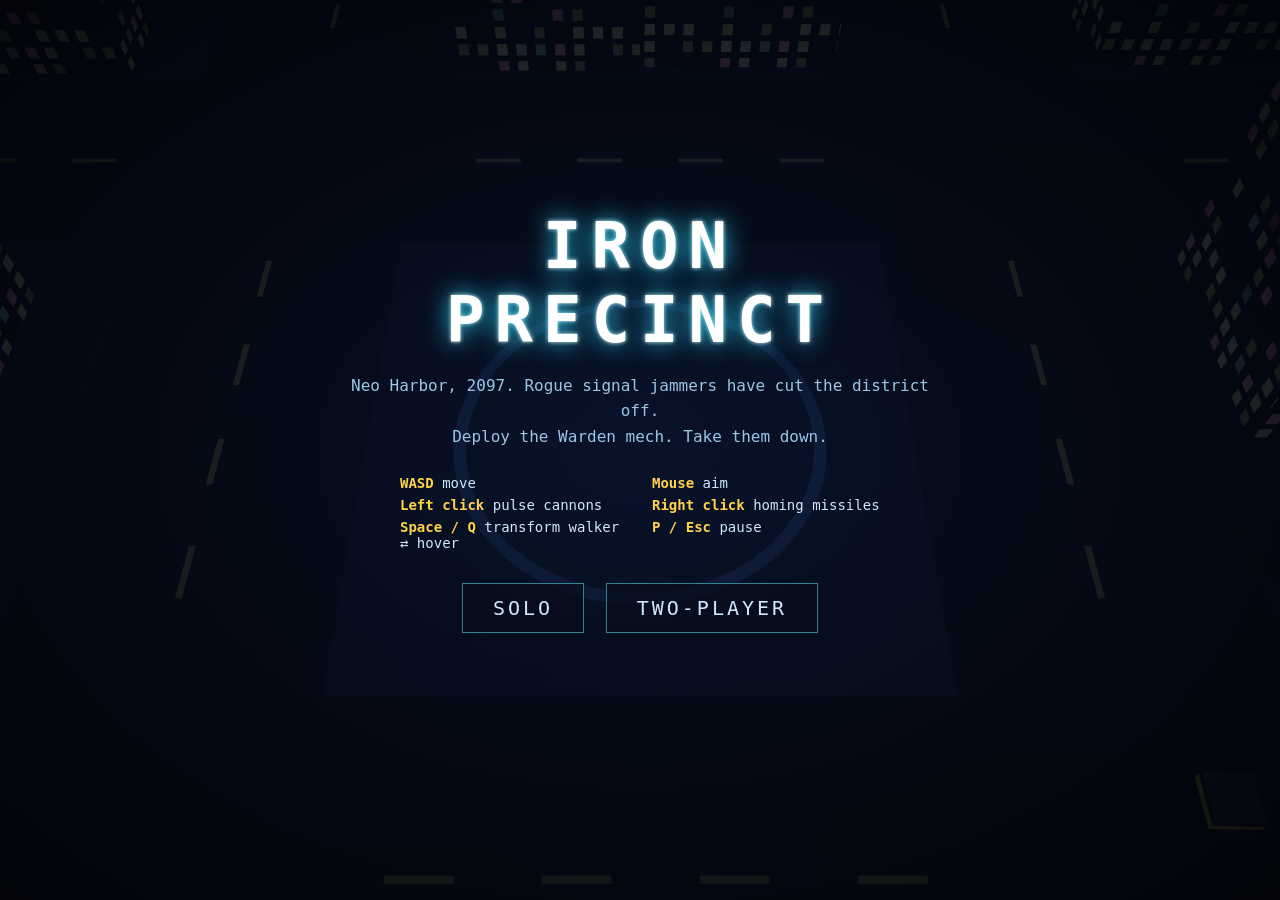
<file: iron-precinct/index.html>
<!doctype html>
<html lang="en">
<head>
  <meta charset="utf-8" />
  <meta name="viewport" content="width=device-width, initial-scale=1" />
  <title>Iron Precinct</title>
  <link rel="stylesheet" href="style.css" />
  <script type="importmap">
    { "imports": { "three": "./vendor/three.module.js" } }
  </script>
</head>
<body>
  <canvas id="game"></canvas>

  <div id="hud" class="hidden">
    <div id="topleft" class="panel">
      <div class="label">HULL INTEGRITY</div>
      <div class="bar"><div id="hp-fill"></div></div>
      <div id="mode" class="stat">MODE: WALKER</div>
      <div id="missiles" class="stat">MISSILES: 12</div>
      <div id="partner" class="stat hidden"></div>
    </div>
    <div id="topcenter">
      <div id="objective"></div>
      <div id="boss-bar" class="hidden">
        <div class="label boss-label">SIEGEBREAKER</div>
        <div class="bar boss"><div id="boss-fill"></div></div>
      </div>
    </div>
    <div id="topright" class="panel">
      <div class="label" id="score-label">SCORE</div>
      <div id="score">0</div>
    </div>
    <canvas id="minimap" width="200" height="200"></canvas>
    <div id="banner"></div>
    <div id="toast"></div>
    <div id="vignette"></div>
    <div id="stall" class="hidden">WAITING FOR PLAYER 1…</div>
  </div>

  <div id="crosshair" class="hidden"></div>

  <div id="screen">
    <div class="screen-inner">
      <h1 id="screen-title">IRON PRECINCT</h1>
      <p id="screen-sub">Neo Harbor, 2097. Rogue signal jammers have cut the district off.<br/>Deploy the Warden mech. Take them down.</p>
      <div id="controls">
        <div><b>WASD</b> move</div>
        <div><b>Mouse</b> aim</div>
        <div><b>Left click</b> pulse cannons</div>
        <div><b>Right click</b> homing missiles</div>
        <div><b>Space / Q</b> transform walker ⇄ hover</div>
        <div><b>P / Esc</b> pause</div>
      </div>
      <div id="menu" class="hidden">
        <button id="btn-solo" class="big">SOLO</button>
        <button id="btn-2p" class="big">TWO-PLAYER</button>
        <p id="title-msg"></p>
      </div>
      <div id="lobby" class="hidden">
        <div id="lobby-p1" class="slot"></div>
        <div id="lobby-p2" class="slot"></div>
        <div class="modes">
          <button id="btn-coop">CO-OP</button>
          <button id="btn-versus">VERSUS</button>
        </div>
        <p id="lobby-mode-desc"></p>
        <button id="btn-start" class="big">START</button>
        <p id="lobby-hint"></p>
        <p id="lobby-msg"></p>
      </div>
      <p id="screen-cta">CLICK TO DEPLOY</p>
    </div>
  </div>

  <script type="module" src="src/main.js"></script>
</body>
</html>
</file>
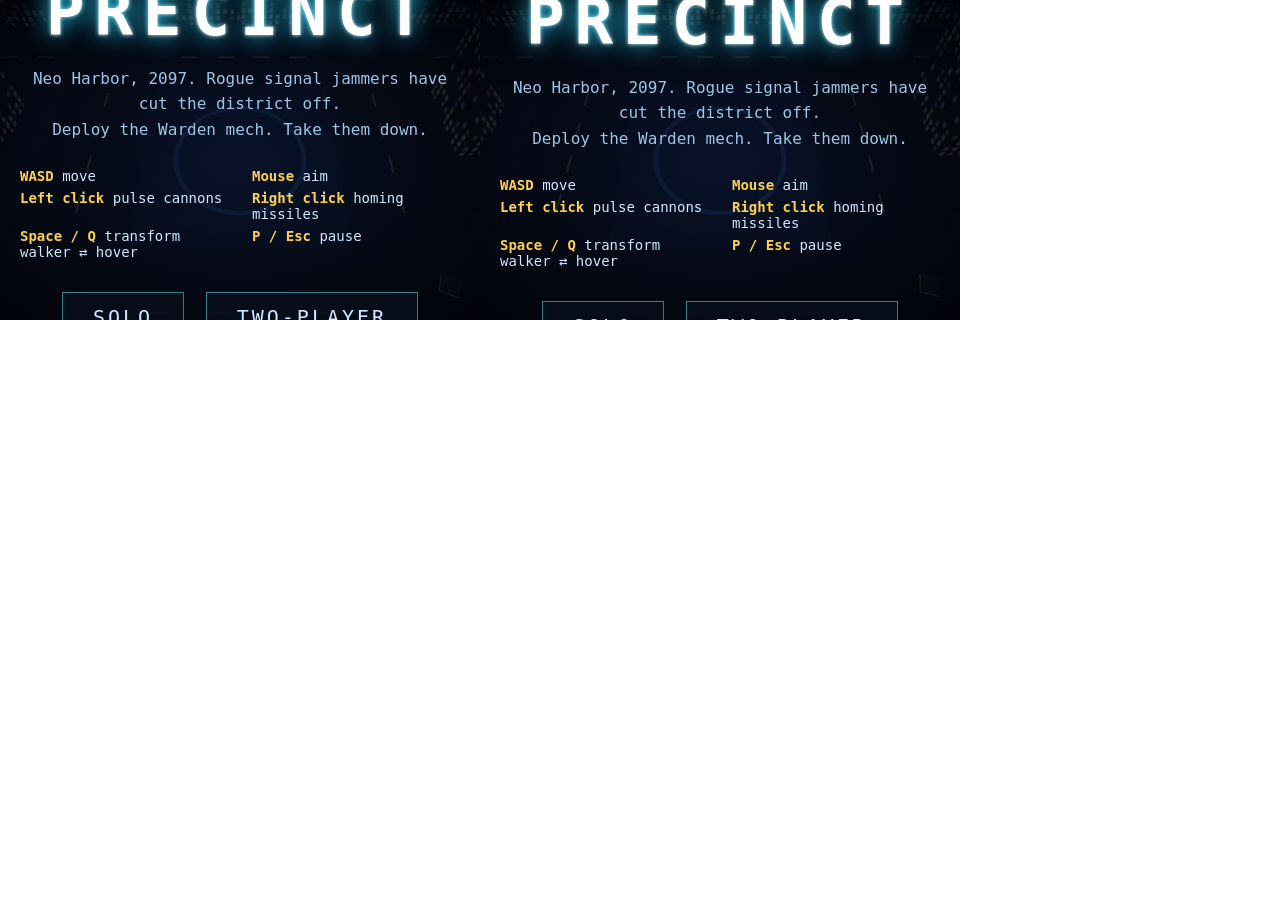
<file: iron-precinct/tests/mp.test.html>
<!doctype html>
<html><body style="margin:0">
<script type="module">
import { check, openGame, run, wait } from './harness.js';

const dist = (a, b) => Math.hypot(a.x - b.x, a.z - b.z);
const doc = (f) => f.contentDocument;
const text = (f, id) => doc(f).getElementById(id)?.textContent || '';
const click = (f, id) => doc(f).getElementById(id).click();
const G = (f) => f.contentWindow.game;
const app = (f) => f.contentWindow.app;

// Under headless "virtual time", setTimeout waits are fast-forwarded while network
// messages arrive in real time. These helpers yield to the browser via MessageChannel,
// which lets socket messages through without consuming virtual time.
const ch = new MessageChannel();
let yieldResolve;
ch.port1.onmessage = () => yieldResolve();
const yieldOnce = () => new Promise((r) => { yieldResolve = r; ch.port2.postMessage(0); });

/** Yield until cond() is true (gives the network up to ~a few real seconds). */
async function until(cond, maxYields = 400000) {
  for (let i = 0; i < maxYields && !cond(); i++) await yieldOnce();
  return cond();
}

/** Let in-flight network messages land. */
async function settle(n = 3000) { for (let i = 0; i < n; i++) await yieldOnce(); }

/** Step both games together; let the network deliver between frames. */
async function pump(host, guest, sec, each) {
  for (let i = 0; i < Math.round(sec * 60); i++) {
    guest && G(guest).step(1 / 60);
    host && G(host).step(1 / 60);
    each?.();
    await settle(200);
  }
}

function aimAt(g, pos) {
  const v = pos.clone().setY(3).project(g.camera);
  g.input.ndc.x = v.x; g.input.ndc.y = v.y;
}

run(async () => {
  const A = await openGame('', { width: 480, height: 320 });
  let B = await openGame('', { width: 480, height: 320 });

  // --- lobby -------------------------------------------------------------
  click(A, 'btn-2p');
  await until(() => app(A)?.net?.slot === 1);
  click(B, 'btn-2p');
  await until(() => app(B)?.net?.slot === 2 && /connected/i.test(text(A, 'lobby-p2')) && /PLAYER 1 — connected/i.test(text(B, 'lobby-p1')));
  check('lobby_slots', app(A).net.slot === 1 && app(B).net.slot === 2 &&
    /connected/i.test(text(A, 'lobby-p2')) && /connected/i.test(text(B, 'lobby-p1')),
    `slots ${app(A)?.net?.slot},${app(B)?.net?.slot} A.p2="${text(A, 'lobby-p2')}" B.p1="${text(B, 'lobby-p1')}"`);

  const bStart = doc(B).getElementById('btn-start');
  check('p2_cannot_start', !bStart || bStart.disabled || bStart.offsetParent === null);

  // --- co-op match ---------------------------------------------------------
  click(A, 'btn-coop');
  click(A, 'btn-start');
  await until(() => G(A).state === 'playing' && G(B).state === 'playing');
  check('coop_start_both_playing', G(A).state === 'playing' && G(B).state === 'playing' &&
    G(A).mode.name === 'coop' && G(B).mode.name === 'coop' && G(A).role === 'host' && G(B).role === 'guest' &&
    G(A).def.seed === G(B).def.seed,
    `A ${G(A).state}/${G(A).mode.name}/${G(A).role} B ${G(B).state}/${G(B).mode.name}/${G(B).role}`);

  G(A).players[1].hp = G(A).players[1].maxHp = 100000;
  G(A).players[0].hp = G(A).players[0].maxHp = 100000;
  await pump(A, B, 0.5);
  const x0 = G(A).players[1].pos.x;
  G(B).input.keys.add('KeyD');
  await pump(A, B, 1);
  G(B).input.keys.delete('KeyD');
  await pump(A, B, 0.5);
  check('guest_moves_on_both', G(A).players[1].pos.x - x0 > 5 && dist(G(A).players[1].pos, G(B).players[1].pos) < 1,
    `moved ${(G(A).players[1].pos.x - x0).toFixed(1)} gap ${dist(G(A).players[1].pos, G(B).players[1].pos).toFixed(2)}`);

  // Guest goes silent mid-move (lid closed while holding D): the host must stop applying the stale input.
  // Put P2 on the long open road along the south edge, heading east, so walls can't stop it.
  G(A).players[1].pos.set(-100, 0, 119);
  await pump(A, B, 0.3);
  G(B).input.keys.add('KeyD');
  await pump(A, B, 0.5);
  const guestStep = G(B).step;
  G(B).step = () => {};
  await pump(A, null, 0.5);
  const xStale = G(A).players[1].pos.x;
  await pump(A, null, 1);
  G(B).step = guestStep;
  G(B).input.keys.delete('KeyD');
  check('stale_guest_input_expires', Math.abs(G(A).players[1].pos.x - xStale) < 0.5,
    `P2 kept moving ${(G(A).players[1].pos.x - xStale).toFixed(1)} units after the guest went silent`);
  await pump(A, B, 0.3);

  // Guest shoots a jammer.
  const jam = G(A).enemies.list.find((e) => e.type === 'jammer');
  G(A).players[1].pos.set(jam.pos.x, 0, jam.pos.z + 10);
  await pump(A, B, 1.5);
  const gJam = G(B).enemies.list.find((e) => e.id === jam.id);
  G(B).input.mouse.left = true;
  await pump(A, B, 2, () => aimAt(G(B), gJam.pos));
  G(B).input.mouse.left = false;
  check('guest_bullets_damage_enemy', jam.hp < 240, `jammer hp ${jam.hp}`);

  // Guest's HUD shows the host's hull as a percentage.
  G(A).players[0].hp = G(A).players[0].maxHp / 2;
  await pump(A, B, 0.3);
  check('hud_partner_hp', /PARTNER\s+50%/.test(text(B, 'partner')) && /PARTNER\s+100%/.test(text(A, 'partner')),
    `guest sees "${text(B, 'partner')}", host sees "${text(A, 'partner')}"`);

  // No pausing a shared game.
  for (const f of [A, B]) f.contentWindow.dispatchEvent(new KeyboardEvent('keydown', { code: 'KeyP' }));
  await pump(A, B, 0.2);
  check('no_pause_in_two_player', G(A).state === 'playing' && G(B).state === 'playing', `A ${G(A).state} B ${G(B).state}`);

  // Host stalls (tab hidden) -> guest sees a waiting overlay, which clears when the host resumes.
  // Freeze the host the way a hidden tab / closed lid does (its loop stops), let in-flight
  // snapshots land, then let 2.5 s pass on the guest.
  const hostStep = G(A).step;
  G(A).step = () => {};
  for (let quiet = 0, last = G(B).lastSnapAt; quiet < 5000; ) {
    await yieldOnce();
    if (G(B).lastSnapAt === last) quiet++; else { quiet = 0; last = G(B).lastSnapAt; }
  }
  for (let i = 0; i < 25; i++) { G(B).step(1 / 60); await wait(100); }
  const stallShown = /WAITING FOR PLAYER 1/.test(text(B, 'stall')) && doc(B).getElementById('stall').offsetParent !== null;
  G(A).step = hostStep;
  await pump(A, B, 0.5);
  const stallCleared = doc(B).getElementById('stall').offsetParent === null;
  check('guest_stall_overlay', stallShown && stallCleared, `shown=${stallShown} cleared=${stallCleared}`);

  // --- back to lobby, then versus ------------------------------------------
  app(A).net.send({ t: 'end' });
  await until(() => app(A).state === 'lobby' && app(B).state === 'lobby');
  click(A, 'btn-versus');
  click(A, 'btn-start');
  await until(() => G(A).state === 'playing' && G(B).state === 'playing' && G(B).mode.name === 'versus');
  G(A).players[1].damage(99999, 1);
  await pump(A, B, 0.5);
  check('versus_round_trip', app(A).state === 'match' && G(A).mode.name === 'versus' && G(B).mode.name === 'versus' &&
    G(A).players[0].kills === 1 && G(B).players[0].kills === 1,
    `A ${G(A).mode.name} kills ${G(A).players[0].kills} | B ${G(B).mode.name} sees ${G(B).players[0].kills}`);

  check('hud_resets_between_matches', doc(A).getElementById('partner').offsetParent === null &&
    doc(B).getElementById('partner').offsetParent === null && text(A, 'score-label') === 'KILLS',
    `partner visible: host=${doc(A).getElementById('partner').offsetParent !== null} guest=${doc(B).getElementById('partner').offsetParent !== null}`);
  check('hud_versus_scoreboard', text(A, 'score') === 'YOU 1 — 0 RIVAL' && text(B, 'score') === 'YOU 0 — 1 RIVAL',
    `host "${text(A, 'score')}" guest "${text(B, 'score')}"`);

  // Player 1 reaches 10 kills.
  for (let i = 0; i < 400 && G(A).players[1].dead; i++) await pump(A, B, 1 / 60); // wait out the 3 s respawn
  G(A).players[0].kills = 9;
  G(A).players[1].damage(99999, 1);
  await pump(A, B, 2);
  check('end_screens_perspective', text(A, 'screen-title') === 'YOU WIN' && text(B, 'screen-title') === 'YOU LOSE' &&
    /RETURN TO LOBBY/.test(text(B, 'screen-cta')),
    `host "${text(A, 'screen-title')}" guest "${text(B, 'screen-title')}" cta "${text(B, 'screen-cta')}"`);

  click(B, 'screen');
  await until(() => app(A).state === 'lobby' && app(B).state === 'lobby');
  check('end_returns_to_lobby', app(A).state === 'lobby' && app(B).state === 'lobby', `A ${app(A).state} B ${app(B).state}`);

  // --- disconnects -----------------------------------------------------------
  B.remove();
  await until(() => /Partner disconnected/i.test(text(A, 'lobby-msg')) && app(A).state === 'lobby');
  const backInLobby = app(A).state === 'lobby' && /Partner disconnected/i.test(text(A, 'lobby-msg'));
  B = await openGame('', { width: 480, height: 320 });
  click(B, 'btn-2p');
  await until(() => app(B)?.net?.slot === 2);
  check('disconnect_returns_lobby', backInLobby && app(B).net.slot === 2,
    `lobby=${app(A).state} msg="${text(A, 'lobby-msg')}" newSlot=${app(B)?.net?.slot}`);

  const C = await openGame('', { width: 320, height: 200 });
  click(C, 'btn-2p');
  await until(() => /Game full/i.test(text(C, 'title-msg')));
  check('third_client_sees_full', /Game full/i.test(text(C, 'title-msg')), `msg="${text(C, 'title-msg')}"`);
});
</script>
</body></html>
</file>
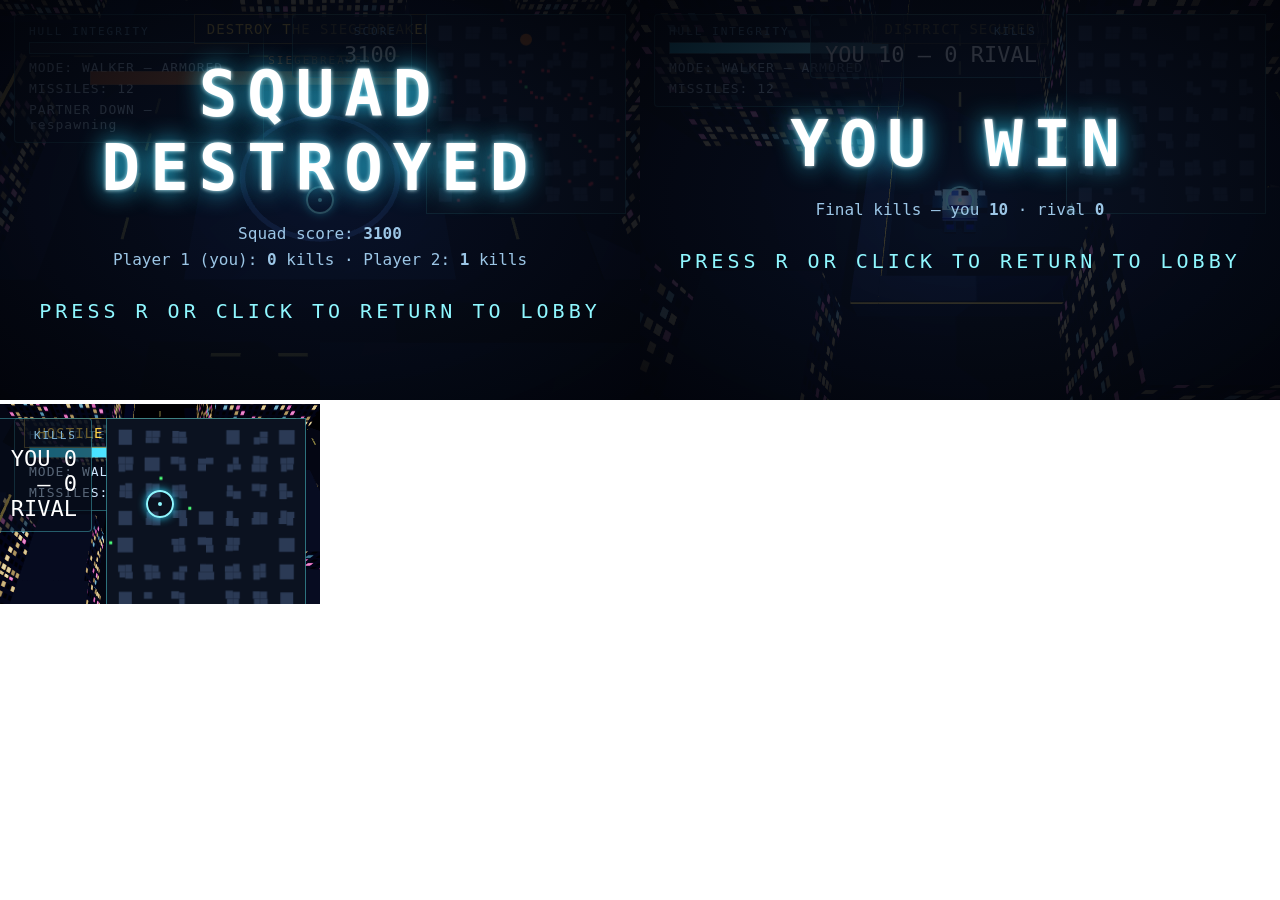
<file: iron-precinct/tests/rules.test.html>
<!doctype html>
<html><body style="margin:0">
<script type="module">
import { check, openGame, sim, run } from './harness.js';

const IDLE = { mx: 0, mz: 0, ax: 0, az: 0, fire: false, missile: false, tseq: 0 };
const dist = (a, b) => Math.hypot(a.x - b.x, a.z - b.z);

/** Point the local (P1) mouse at a world position. */
function aimAt(g, pos) {
  const v = pos.clone().setY(3).project(g.camera);
  g.input.ndc.x = v.x;
  g.input.ndc.y = v.y;
}

/** Stop AI enemies waking up on their own so rule tests aren't disturbed. */
function freezeEnemies(g) {
  for (const e of g.enemies.list) { e.dormant = true; e.wakeRange = 0; }
}

run(async () => {
  // ---------------------------------------------------------------- CO-OP
  const cf = await openGame('autostart&mode=coop', { width: 640, height: 400 });
  const g = cf.contentWindow.game;
  const [p1, p2] = g.players || [];
  check('coop_two_players', g.players?.length === 2 && p2 && p1.accent !== p2.accent,
    `players=${g.players?.length} accents=${p1?.accent},${p2?.accent}`);

  const count = (t) => g.enemies.list.filter((e) => e.type === t).length;
  const d = g.def;
  check('coop_scaled_counts',
    count('drone') === Math.round(d.drones * 1.5) && count('rammer') === Math.round(d.rammers * 1.5) &&
    count('turret') === Math.round(d.turrets * 1.5) + d.jammers.length * 2,
    `drones=${count('drone')} rammers=${count('rammer')} turrets=${count('turret')}`);

  // Targeting: a drone 10 from P2 and ~60 from P1 should chase P2.
  const drone = g.enemies.list.find((e) => e.type === 'drone');
  const toCenter = Math.sign(-drone.pos.x) || 1;
  p2.pos.set(drone.pos.x + 10 * toCenter, 0, drone.pos.z);
  p1.pos.set(drone.pos.x + 60 * toCenter, 0, drone.pos.z);
  drone.dormant = false;
  g.step(1 / 60);
  check('coop_enemies_target_nearer', drone.target === p2,
    `target slot=${drone.target?.slot} d1=${dist(drone.pos, p1.pos).toFixed(0)} d2=${dist(drone.pos, p2.pos).toFixed(0)}`);

  // Friendly fire: back in the start plaza, P1 shoots at P2.
  freezeEnemies(g);
  const start = g.level.blockCenter(...d.start);
  p1.pos.set(start.x, 0, start.z + 6);
  p2.pos.set(start.x, 0, start.z - 4);
  sim(g, 1.5);
  const hpBefore = p2.hp;
  g.input.mouse.left = true;
  sim(g, 2, () => aimAt(g, p2.pos));
  g.input.mouse.left = false;
  check('coop_no_friendly_fire', p2.hp === hpBefore, `p2 hp ${hpBefore} -> ${p2.hp}`);

  // Respawn beside partner.
  p2.damage(99999);
  const downNow = p2.dead;
  sim(g, 5.1);
  check('coop_respawn_near_partner', downNow && !p2.dead && p2.hp === p2.maxHp && dist(p2.pos, p1.pos) < 8,
    `wasDown=${downNow} dead=${p2.dead} hp=${p2.hp} dist=${dist(p2.pos, p1.pos).toFixed(1)}`);

  // Kill credit: a drone parked in front of P2, P2 fires at it.
  const target = g.enemies.list.find((e) => e.type === 'drone' && e.alive);
  target.pos.set(p2.pos.x, 0, p2.pos.z - 8);
  g.remoteInputs[2] = { ...IDLE, ax: target.pos.x, az: target.pos.z, fire: true };
  sim(g, 3, () => { if (target.alive) target.pos.set(p2.pos.x, 0, p2.pos.z - 8); });
  g.remoteInputs[2] = { ...IDLE, ax: p2.pos.x, az: p2.pos.z - 10 };
  check('coop_kill_credit', !target.alive && p2.kills === 1, `alive=${target.alive} p2.kills=${p2.kills} p1.kills=${p1.kills}`);

  // Boss HP scaled for two.
  for (const e of g.enemies.list.filter((e) => e.type === 'jammer')) e.damage(99999);
  sim(g, 3.5);
  check('coop_boss_hp_scaled', g.boss && g.boss.maxHp === 2250, `boss maxHp ${g.boss?.maxHp}`);

  // One down is fine; both down loses.
  p1.hp = p1.maxHp; p2.hp = p2.maxHp;
  p1.damage(99999);
  sim(g, 0.5);
  const stillPlaying = g.state === 'playing';
  p2.damage(99999);
  sim(g, 2.5);
  check('coop_both_down_loses', stillPlaying && g.state === 'lost', `afterOne=${stillPlaying} final=${g.state}`);

  // --------------------------------------------------------------- VERSUS
  const vf = await openGame('autostart&mode=versus', { width: 640, height: 400 });
  const v = vf.contentWindow.game;
  const [v1, v2] = v.players;
  const aiTypes = ['drone', 'turret', 'rammer', 'jammer', 'boss'];
  check('versus_no_ai', !v.enemies.list.some((e) => aiTypes.includes(e.type)) && v.enemies.list.some((e) => e.type === 'crate'),
    `types=${[...new Set(v.enemies.list.map((e) => e.type))]}`);
  check('versus_spawns_apart', dist(v1.pos, v2.pos) >= 60, `spawn distance ${dist(v1.pos, v2.pos).toFixed(0)}`);

  check('versus_minimap_hides_opponent', v.mode.minimapShowsOthers === false &&
    v.hud.minimapPlayers().length === 1 && v.hud.minimapPlayers()[0] === v.player);

  // P1 shoots P2 down (P2 parked 10 north on the same road).
  v2.pos.set(v1.pos.x, 0, v1.pos.z - 10);
  sim(v, 1.5);
  v.input.mouse.left = true;
  for (let i = 0; i < 600 && !v2.dead; i++) { aimAt(v, v2.pos); v.step(1 / 60); }
  v.input.mouse.left = false;
  check('versus_damage_and_kill', v2.dead && v1.kills === 1, `p2 dead=${v2.dead} hp=${v2.hp} p1.kills=${v1.kills}`);

  sim(v, 3.1);
  const far = v.spawnPoints.reduce((best, s) => (dist(s, v1.pos) > dist(best, v1.pos) ? s : best));
  check('versus_respawn_far', !v2.dead && dist(v2.pos, far) < 2 && dist(v2.pos, v1.pos) >= 60,
    `dead=${v2.dead} fromFarthest=${dist(v2.pos, far).toFixed(1)} fromP1=${dist(v2.pos, v1.pos).toFixed(0)}`);

  v1.kills = 9;
  v2.damage(99999, 1);
  sim(v, 2);
  check('versus_ten_kills_wins', v.state === 'won' && v.winnerSlot === 1, `state=${v.state} winner=${v.winnerSlot}`);

  // Pickups appear over time (players topped up so nothing gets collected).
  const pf = await openGame('autostart&mode=versus', { width: 320, height: 200 });
  const pg = pf.contentWindow.game;
  for (const p of pg.players) p.missiles = 20;
  const initial = pg.pickups.list.length;
  sim(pg, 30);
  const n = pg.pickups.list.length;
  check('versus_pickups_respawn', n > initial && n <= 6, `pickups ${initial} -> ${n}`);
});
</script>
</body></html>
</file>
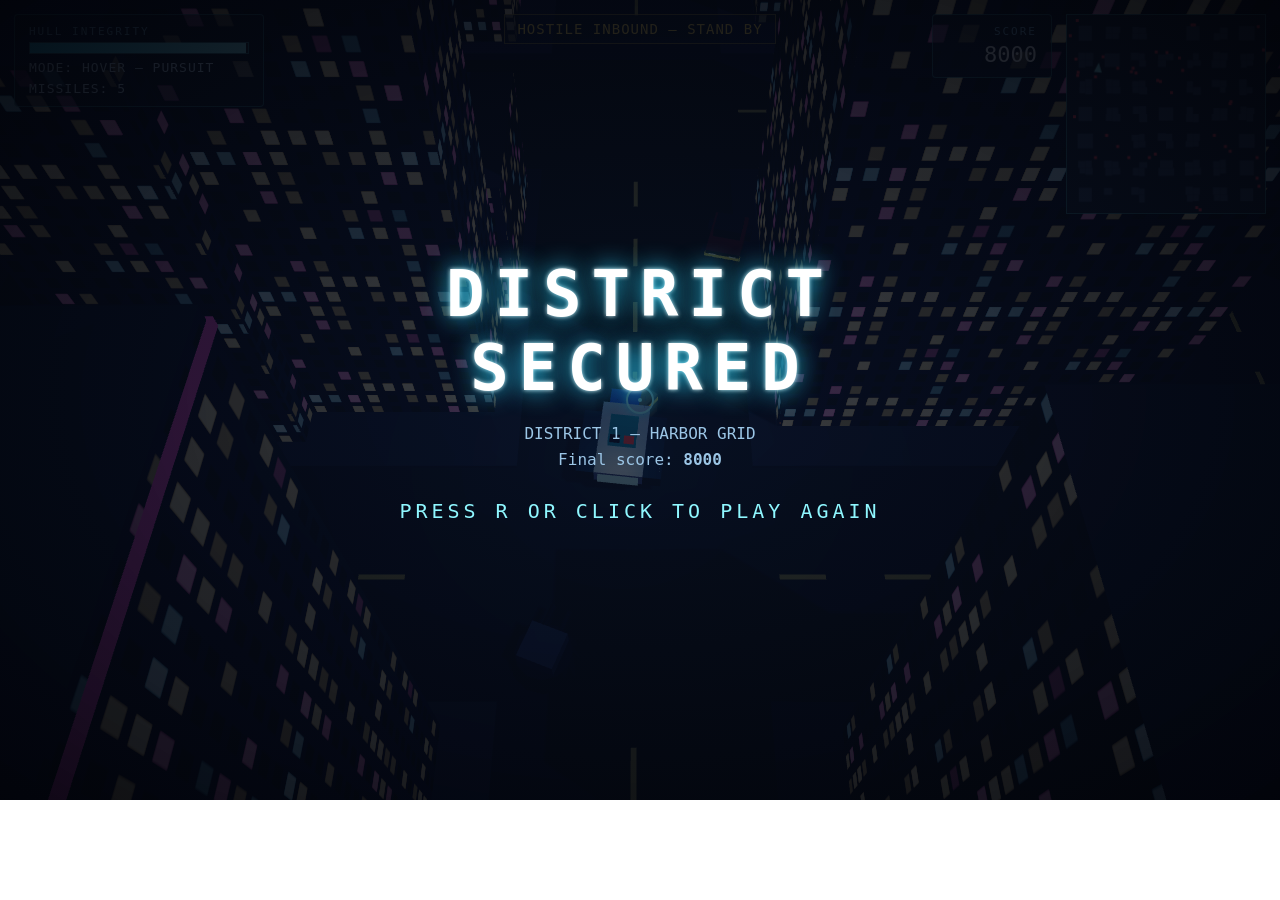
<file: iron-precinct/tests/solo.test.html>
<!doctype html>
<html><body style="margin:0">
<script type="module">
import { check, openGame, sim, run, buildingOverlap } from './harness.js';

run(async () => {
  const f = await openGame('autostart');
  const g = f.contentWindow.game;

  check('solo_single_player', Array.isArray(g.players) && g.players.length === 1 && g.mode?.name === 'solo',
    `players=${g.players?.length} mode=${g.mode?.name}`);

  const p = g.player;
  p.hp = p.maxHp = 100000; // invulnerable for the test

  // Shooting: stand 10 south of a jammer, aim north, hold fire.
  const jam = g.enemies.list.find((e) => e.type === 'jammer');
  p.pos.set(jam.pos.x, 0, jam.pos.z + 10);
  g.input.ndc.x = 0; g.input.ndc.y = 0.35;
  g.input.mouse.left = true;
  sim(g, 2.5);
  g.input.mouse.left = false;
  check('solo_shooting', jam.hp < 240, `jammer hp ${jam.hp}`);

  // Transform.
  g.input.justPressed.add('Space');
  sim(g, 0.7);
  check('solo_transform', p.mode === 'hover', `mode ${p.mode}`);

  // Kill jammers -> boss.
  for (const e of g.enemies.list.filter((e) => e.type === 'jammer')) e.damage(99999);
  sim(g, 3.5);
  const boss = g.boss;
  check('solo_boss_spawns', !!boss && boss.alive);

  // Missiles.
  p.pos.set(boss.pos.x, 0, boss.pos.z + 22);
  g.input.ndc.x = 0; g.input.ndc.y = 0.4;
  sim(g, 1.5);
  const before = boss.hp;
  g.input.mouse.right = true;
  sim(g, 2);
  g.input.mouse.right = false;
  check('solo_missiles_hit_boss', before - boss.hp >= 100, `boss hp ${before} -> ${boss.hp}`);

  // Win.
  boss.damage(999999);
  sim(g, 3.8);
  check('solo_win', g.state === 'won', `state ${g.state}`);

  // Drive along walls in hover mode; never clip into buildings.
  g.state = 'playing';
  let worst = 0;
  for (const k of ['KeyW', 'KeyD', 'KeyS', 'KeyA', 'KeyW', 'KeyA']) {
    g.input.keys.add(k);
    sim(g, 3.5, () => { worst = Math.max(worst, buildingOverlap(g, p)); });
    g.input.keys.delete(k);
  }
  check('solo_no_wall_clipping', worst < 0.01, `max overlap ${worst.toFixed(3)}`);
});
</script>
</body></html>
</file>
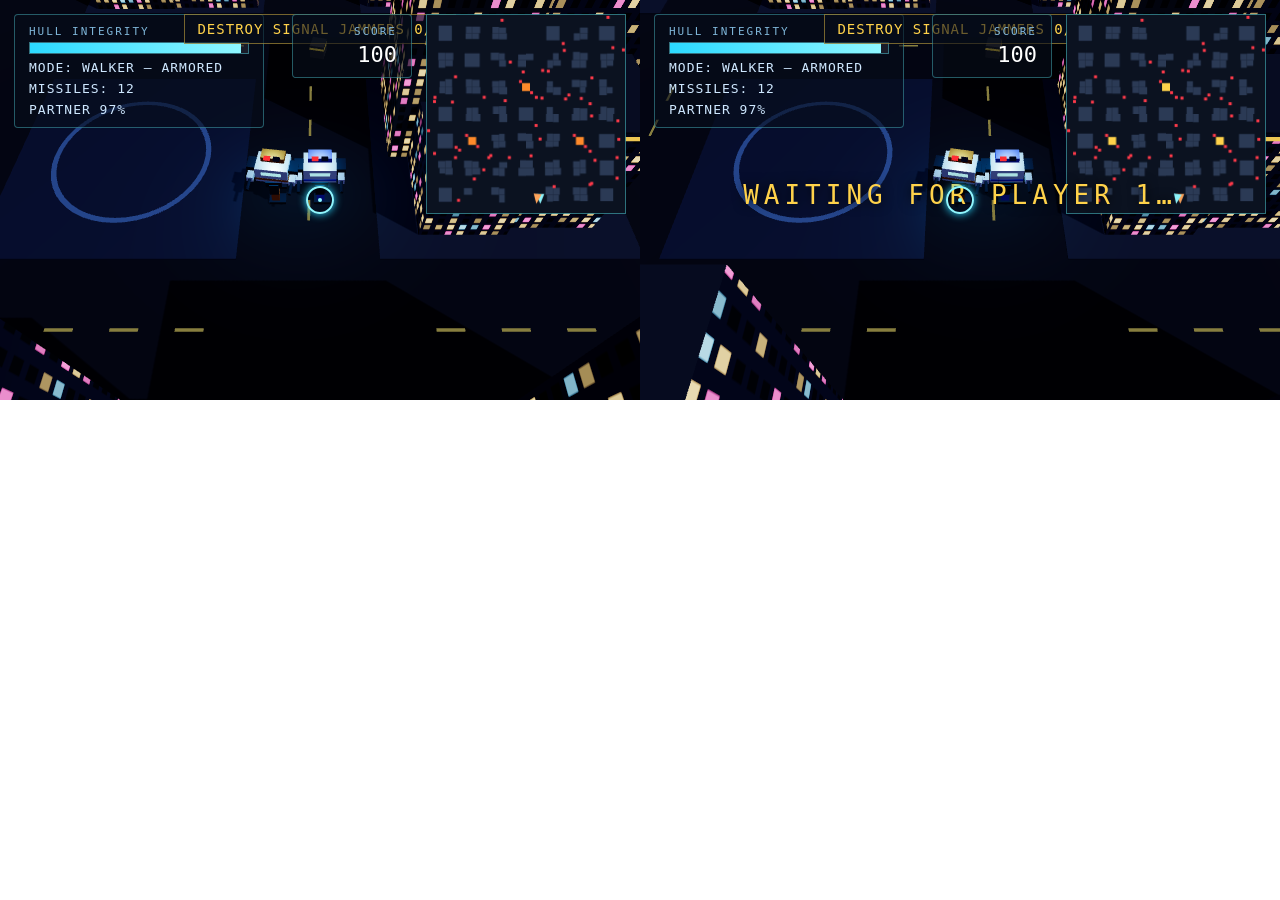
<file: iron-precinct/tests/sync.test.html>
<!doctype html>
<html><body style="margin:0">
<script type="module">
import { check, openGame, run } from './harness.js';

const dist = (a, b) => Math.hypot(a.x - b.x, a.z - b.z);
const wire = (o) => JSON.parse(JSON.stringify(o)); // exactly what survives the network

run(async () => {
  const hf = await openGame('autostart&mode=coop', { width: 640, height: 400 });
  const gf = await openGame('autostart&mode=coop&role=guest', { width: 640, height: 400 });
  const host = hf.contentWindow.game, guest = gf.contentWindow.game;

  let frame = 0;
  /** One 60 fps tick of the pair: guest input -> host, host step, snapshot -> guest every other frame. */
  function tick() {
    guest.step(1 / 60);
    if (guest.lastInput) host.remoteInputs[2] = wire(guest.lastInput);
    host.step(1 / 60);
    if (frame++ % 2 === 0) guest.applySnapshot(wire(host.buildSnapshot()));
  }
  const simPair = (sec, each) => { for (let i = 0; i < Math.round(sec * 60); i++) { tick(); each?.(); } };

  check('guest_role', guest.role === 'guest' && guest.player === guest.players?.[1] && guest.enemies.list.length === 0,
    `role=${guest.role} enemies=${guest.enemies.list.length}`);

  const first = host.buildSnapshot();
  check('sync_snapshot_size', JSON.stringify(first).length < 40000, `${JSON.stringify(first).length} bytes`);
  guest.applySnapshot(wire(first));
  const key = (l) => l.map((e) => `${e.id}:${e.type}`).sort().join(',');
  check('sync_entities_match', key(host.enemies.list) === key(guest.enemies.list) && guest.enemies.list.length > 50,
    `host ${host.enemies.list.length} guest ${guest.enemies.list.length}`);

  // Host P1 drives right for 2 s.
  host.input.keys.add('KeyD');
  simPair(2);
  host.input.keys.delete('KeyD');
  check('sync_positions_close', dist(host.players[0].pos, guest.players[0].pos) < 0.5,
    `host ${host.players[0].pos.x.toFixed(2)} guest ${guest.players[0].pos.x.toFixed(2)}`);

  // Removal.
  const drone = host.enemies.list.find((e) => e.type === 'drone');
  const guestDrone = guest.enemies.list.find((e) => e.id === drone.id);
  drone.damage(99999);
  simPair(0.1);
  let meshInScene = false;
  guest.scene.traverse((o) => { if (o === guestDrone.mesh) meshInScene = true; });
  check('sync_removal', !guest.enemies.list.some((e) => e.id === drone.id) && !meshInScene,
    `stillListed=${guest.enemies.list.some((e) => e.id === drone.id)} meshInScene=${meshInScene}`);

  // Events: explosion + hurt flashes only for the guest's own mech.
  guest.effects.update(10); // clear old flashes
  host.effects.explosion(host.players[0].pos.clone().setY(2), 2);
  guest.applySnapshot(wire(host.buildSnapshot()));
  const flashes = guest.effects.flashes.length;
  guest.hud.hurtV = 0;
  host.players[1].damage(5);
  guest.applySnapshot(wire(host.buildSnapshot()));
  const ownHurt = guest.hud.hurtV;
  guest.hud.hurtV = 0;
  host.players[0].damage(5);
  guest.applySnapshot(wire(host.buildSnapshot()));
  const otherHurt = guest.hud.hurtV;
  check('sync_events_replayed', flashes > 0 && ownHurt > 0 && otherHurt === 0,
    `flashes=${flashes} ownHurt=${ownHurt} otherHurt=${otherHurt}`);

  // Guest input drives P2 on the host, and the guest sees it.
  const x0 = host.players[1].pos.x;
  guest.input.keys.add('KeyD');
  simPair(1);
  guest.input.keys.delete('KeyD');
  simPair(0.2);
  check('sync_guest_inputs_drive_p2', host.players[1].pos.x - x0 > 5 && dist(host.players[1].pos, guest.players[1].pos) < 1,
    `moved ${(host.players[1].pos.x - x0).toFixed(1)} gap ${dist(host.players[1].pos, guest.players[1].pos).toFixed(2)}`);

  // Projectiles show up on the guest.
  host.input.mouse.left = true;
  simPair(0.3);
  host.input.mouse.left = false;
  const hostBullets = host.projectiles.list.filter((p) => p.type === 'bullet').length;
  const guestBullets = guest.projectiles.list.filter((p) => p.type === 'bullet').length;
  check('sync_projectiles', hostBullets > 0 && Math.abs(hostBullets - guestBullets) <= 1, `host ${hostBullets} guest ${guestBullets}`);
});
</script>
</body></html>
</file>
<file: iron-precinct/style.css>
* { box-sizing: border-box; }
html, body { margin: 0; height: 100%; overflow: hidden; background: #05070c; font-family: "Consolas", "Menlo", monospace; color: #cfe8ff; user-select: none; }
#game { display: block; width: 100vw; height: 100vh; cursor: none; }
.hidden { display: none !important; }

#hud { position: fixed; inset: 0; pointer-events: none; }
.panel { position: absolute; padding: 10px 14px; background: rgba(8, 14, 28, 0.6); border: 1px solid rgba(95, 243, 255, 0.35); border-radius: 4px; }
#topleft { top: 14px; left: 14px; width: 250px; }
#topright { top: 14px; right: 228px; text-align: right; min-width: 120px; }
#topcenter { position: absolute; top: 14px; left: 50%; transform: translateX(-50%); text-align: center; width: 460px; }
.label { font-size: 11px; letter-spacing: 2px; color: #7fb6d9; margin-bottom: 4px; }
.stat { font-size: 13px; margin-top: 6px; letter-spacing: 1px; }
.bar { height: 12px; background: rgba(255, 255, 255, 0.08); border: 1px solid rgba(95, 243, 255, 0.4); }
#hp-fill { height: 100%; width: 100%; background: linear-gradient(90deg, #2bd9ff, #8ff7ff); transition: width 0.1s; }
#hp-fill.low { background: linear-gradient(90deg, #ff2b4a, #ff8a5a); }
#score { font-size: 22px; color: #fff; }
#objective { font-size: 14px; letter-spacing: 1px; padding: 6px 12px; background: rgba(8, 14, 28, 0.6); border: 1px solid rgba(255, 210, 74, 0.45); color: #ffd24a; display: inline-block; }
#boss-bar { margin-top: 10px; }
.boss-label { color: #ff8a3a; }
.bar.boss { height: 14px; border-color: rgba(255, 138, 58, 0.6); }
#boss-fill { height: 100%; width: 100%; background: linear-gradient(90deg, #c2571a, #ffb04a); }
#minimap { position: absolute; top: 14px; right: 14px; width: 200px; height: 200px; border: 1px solid rgba(95, 243, 255, 0.45); background: rgba(5, 8, 16, 0.75); }
#banner { position: absolute; top: 34%; width: 100%; text-align: center; font-size: 34px; letter-spacing: 6px; color: #fff; text-shadow: 0 0 18px #2bd9ff; opacity: 0; transition: opacity 0.3s; }
#toast { position: absolute; bottom: 70px; width: 100%; text-align: center; font-size: 16px; color: #8fff9c; opacity: 0; transition: opacity 0.25s; }
#vignette { position: absolute; inset: 0; background: radial-gradient(ellipse at center, transparent 55%, rgba(255, 20, 40, 0.65) 100%); opacity: 0; }

#crosshair { position: fixed; width: 28px; height: 28px; margin: -14px 0 0 -14px; border: 2px solid #8ff7ff; border-radius: 50%; pointer-events: none; box-shadow: 0 0 8px #2bd9ff; }
#crosshair::after { content: ""; position: absolute; left: 50%; top: 50%; width: 4px; height: 4px; margin: -2px; background: #8ff7ff; border-radius: 50%; }

#screen { position: fixed; inset: 0; display: flex; align-items: center; justify-content: center; background: radial-gradient(ellipse at center, rgba(10, 20, 40, 0.75), rgba(2, 4, 10, 0.95)); cursor: pointer; }
.screen-inner { text-align: center; max-width: 640px; padding: 20px; }
#screen-title { font-size: 64px; letter-spacing: 10px; margin: 0 0 12px; color: #fff; text-shadow: 0 0 24px #2bd9ff, 0 0 4px #fff; }
#screen-sub { color: #9cc6e6; line-height: 1.6; }
#controls { display: grid; grid-template-columns: 1fr 1fr; gap: 6px 24px; margin: 26px auto; text-align: left; max-width: 480px; font-size: 14px; }
#controls b { color: #ffd24a; }
#screen-cta { margin-top: 26px; font-size: 20px; letter-spacing: 4px; color: #8ff7ff; animation: pulse 1.2s infinite; }
@keyframes pulse { 50% { opacity: 0.35; } }

/* Menus & lobby */
button { font-family: inherit; letter-spacing: 3px; cursor: pointer; color: #cfe8ff; background: rgba(8, 14, 28, 0.8);
  border: 1px solid rgba(95, 243, 255, 0.5); padding: 8px 18px; margin: 6px; font-size: 14px; }
button:hover:not(:disabled) { background: rgba(43, 217, 255, 0.18); }
button:disabled { opacity: 0.35; cursor: default; }
button.big { font-size: 20px; padding: 12px 30px; }
button.selected { background: rgba(43, 217, 255, 0.3); border-color: #8ff7ff; color: #fff; }
#menu, #lobby { margin-top: 22px; }
.slot { font-size: 16px; margin: 6px 0; letter-spacing: 2px; }
.slot.on { color: #8fff9c; }
.slot.off { color: #6c7f95; }
.modes { margin: 14px 0 4px; }
#lobby-mode-desc { color: #9cc6e6; font-size: 13px; min-height: 18px; }
#title-msg, #lobby-msg { color: #ff8a5a; min-height: 20px; }
#lobby-hint { color: #7fb6d9; font-size: 13px; }
#stall { position: absolute; top: 45%; width: 100%; text-align: center; font-size: 26px; letter-spacing: 5px; color: #ffd24a;
  text-shadow: 0 0 12px #000; animation: pulse 1.2s infinite; }
</file>
